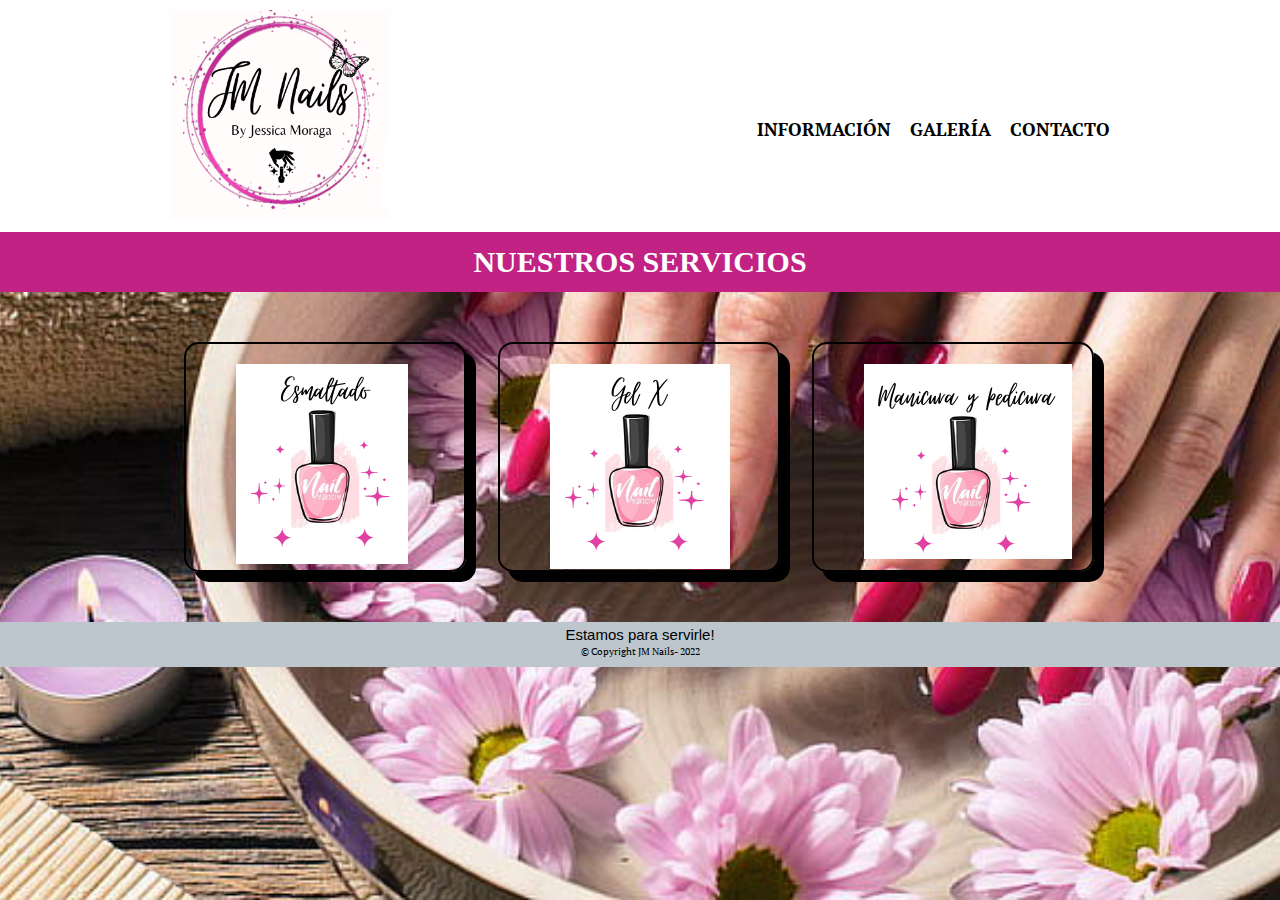
<file: index.html>
<!DOCTYPE html>

<html>
	<head>
		<meta charset="utf-8">
		<title>JM Nails</title>
		<link rel="stylesheet" href="assets/css/reset.css"> <!--QUITA ESPACIAMIENTO-->
		<link rel="stylesheet" href="assets/css/style.css">
		<link rel="icon" href="assets/imagenes/icon1.ico">
		<link rel="preconnect" href="https://fonts.googleapis.com">
		<link rel="preconnect" href="https://fonts.gstatic.com" crossorigin>
		<link href="https://fonts.googleapis.com/css2?family=Josefin+Sans:wght@200&family=PT+Serif:wght@700&display=swap" rel="stylesheet">

	<body>
		<header>
			<div class="caja1">
				<h1><img class="logotipo" src="assets/imagenes/logo-2.png"></h1>
				<nav>
					<ul>
						<li><a href="informacion.html">Información</a></li>
						<li><a href="galeria.html">Galería</a></li>
						<li><a href="contacto.html">Contacto</a></li>
					</ul>
				</nav>	
			</div>
		</header>

		<div class="caja2">
			<h2 class="titulo-centrado">nuestros servicios</h2>
		</div>

		<main>
			<ul class="productos">
				<li>
					<img src="assets/imagenes/esmaltado.png">
				</li>

				<li>
					<img src="assets/imagenes/gelx.png">
				</li>

				<li>
					<img src="assets/imagenes/manicura.png">
				</li>

			</ul>
			
		</main>
		<footer>
			
			<p class="mision">Estamos para servirle!</p>
			<p class="coopyright">&copy Copyright JM Nails- 2022</p>
		</footer>
	
	</body>
</html>
</file>
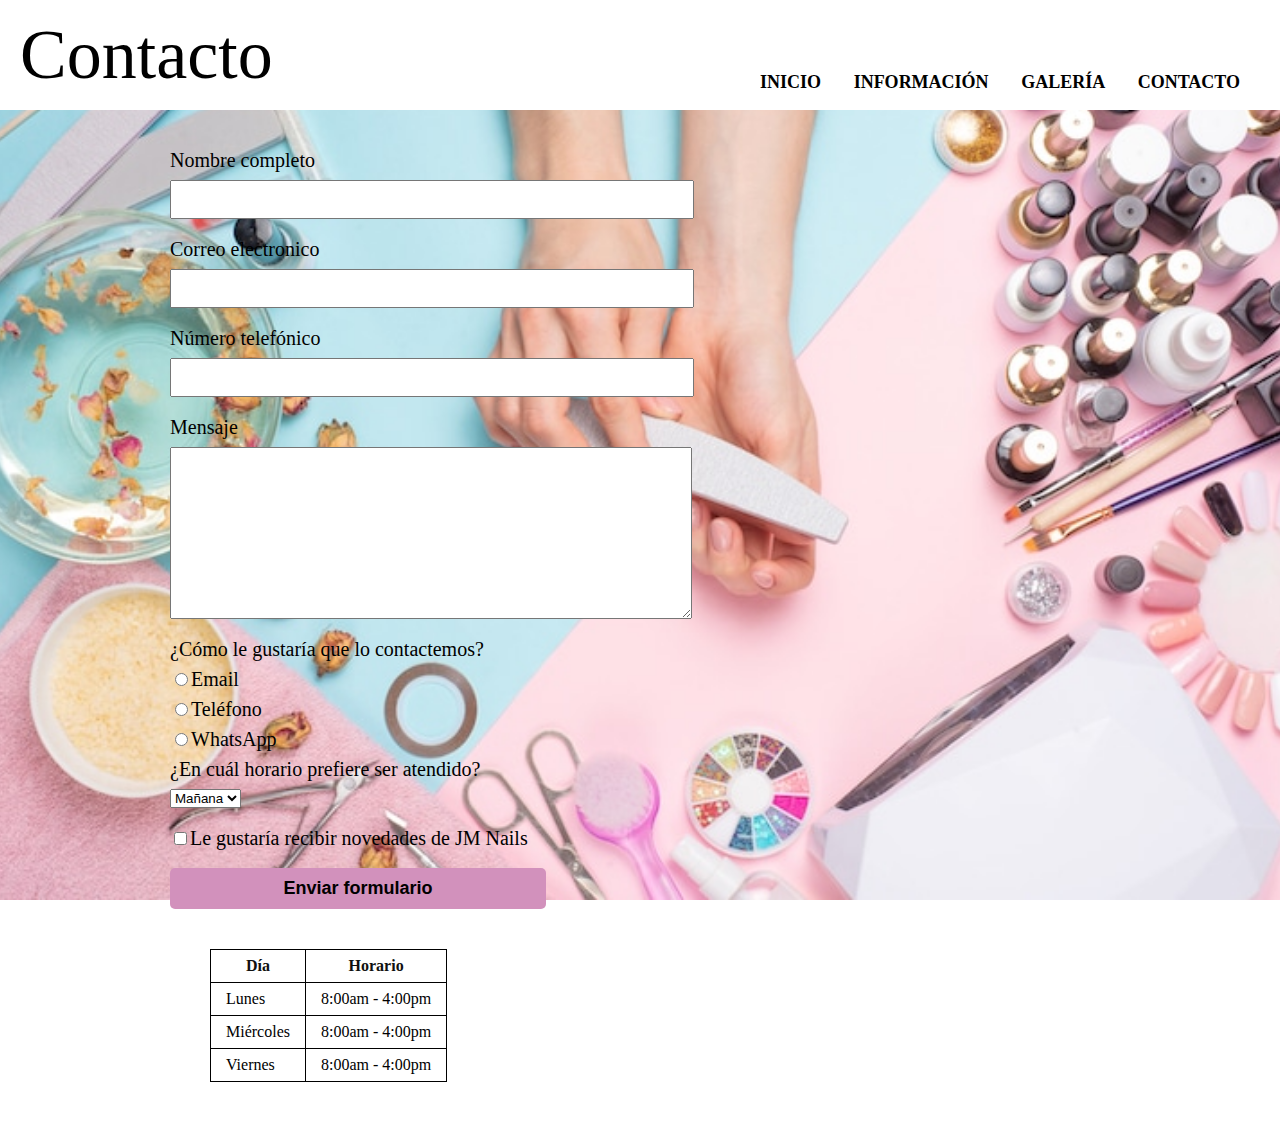
<file: contacto.html>
<!DOCTYPE html>

<html>
	<head>
		<meta charset="utf-8">
		<title>Contacto JM Nails</title>
		<link rel="stylesheet" href="assets/css/reset.css"> <!-- reset: es el archivo que nos resetea todos los estilos que vienen configurados por padrón, por defecto, por default, en el navegador. -->
		<link rel="stylesheet" href="assets/css/contacto.css">
		<link rel="icon" href="assets/imagenes/icon1.ico">
	</head>

	<body>
		
		<header>
			<div class="caja1">
				<h1> Contacto</h1> <!--poner en todas img/PENDIENTE-->
				<nav>
					<ul class="items">
						<li><a href="index.html">Inicio</a></li>
						<li><a href="informacion.html">Información</a></li>
						<li><a href="galeria.html">Galería</a></li>
						<li><a href="contacto.html">Contacto</a></li>
					</ul>
				</nav>	
			</div>
		</header>

		<main>
			<!--<p>Párrafo ejemplo</p> ejemplo para ver comportamientos-->

			<form class="formulario">
				<label for=nombrecompleto>Nombre completo</label>
				<input type="text" id="nombrecompleto" class="input-padron" required>

				<label for=correoelectronico>Correo electronico</label>	
				<input type="email" id="correoelectronico"class="input-padron" placeholder="">
				
				<label for=numerotelefonico>Número telefónico</label>
				<input type="tel" id="numerotelefonico"class="input-padron" required placeholder="">

				<label for="mensaje">Mensaje</label>
				<textarea cols="70" rows="10" id="mensaje"class="input-padron"></textarea>

				<fieldset>  <!--agrupa items que estan relacionados7 se cambia por el div7datos que hacen referencia a un conjunto de datos-->
					
					<legend>¿Cómo le gustaría que lo contactemos?</legend>

					<label for="radio-email"><input type="radio" name="contacto" value="email" id="radio-email">Email</label>
					

					<label for="radio-telefono"><input type="radio" name="contacto" value="telefono" id="radio-telefono">Teléfono</label>
					

					<label for="radio-whatsapp"><input type="radio" name="contacto" value="whatsapp" id="radio-whatsapp">WhatsApp</label>
				</fieldset>

				<fieldset>
					<legend>¿En cuál horario prefiere ser atendido?</legend>
					<select>
						<option>Mañana</option>
						<option>Tarde</option>
						<option>Noche</option>
					</select>
				</fieldset>
					

				<label class="checkbox"><input type="checkbox">Le gustaría recibir novedades de JM Nails</label>
				
				
				<input type="submit" value="Enviar formulario" class="enviar">
			</form>

			<table>   <!--crear tabla-->

				<thead> <!--etiqueta de encabezado de tabla-->
					<tr>  <!--líneas de tabla-->
						<th>Día</th> <!-- th celdas de encabezado-->
						<th>Horario</th>
					</tr>
				</thead>

				<tbody>  <!--cuerpo de tabla-->
					<tr>
					<td>Lunes</td>  <!--celdas de tabla-->
					<td>8:00am - 4:00pm</td>
				</tr>
				<tr>
					<td>Miércoles</td>
					<td>8:00am - 4:00pm</td>
				</tr>
				<tr>
					<td>Viernes</td>
					<td>8:00am - 4:00pm</td>
				</tr>

				</tbody>
			</table>
		</main>
		
	
	</body>
</html>
</file>
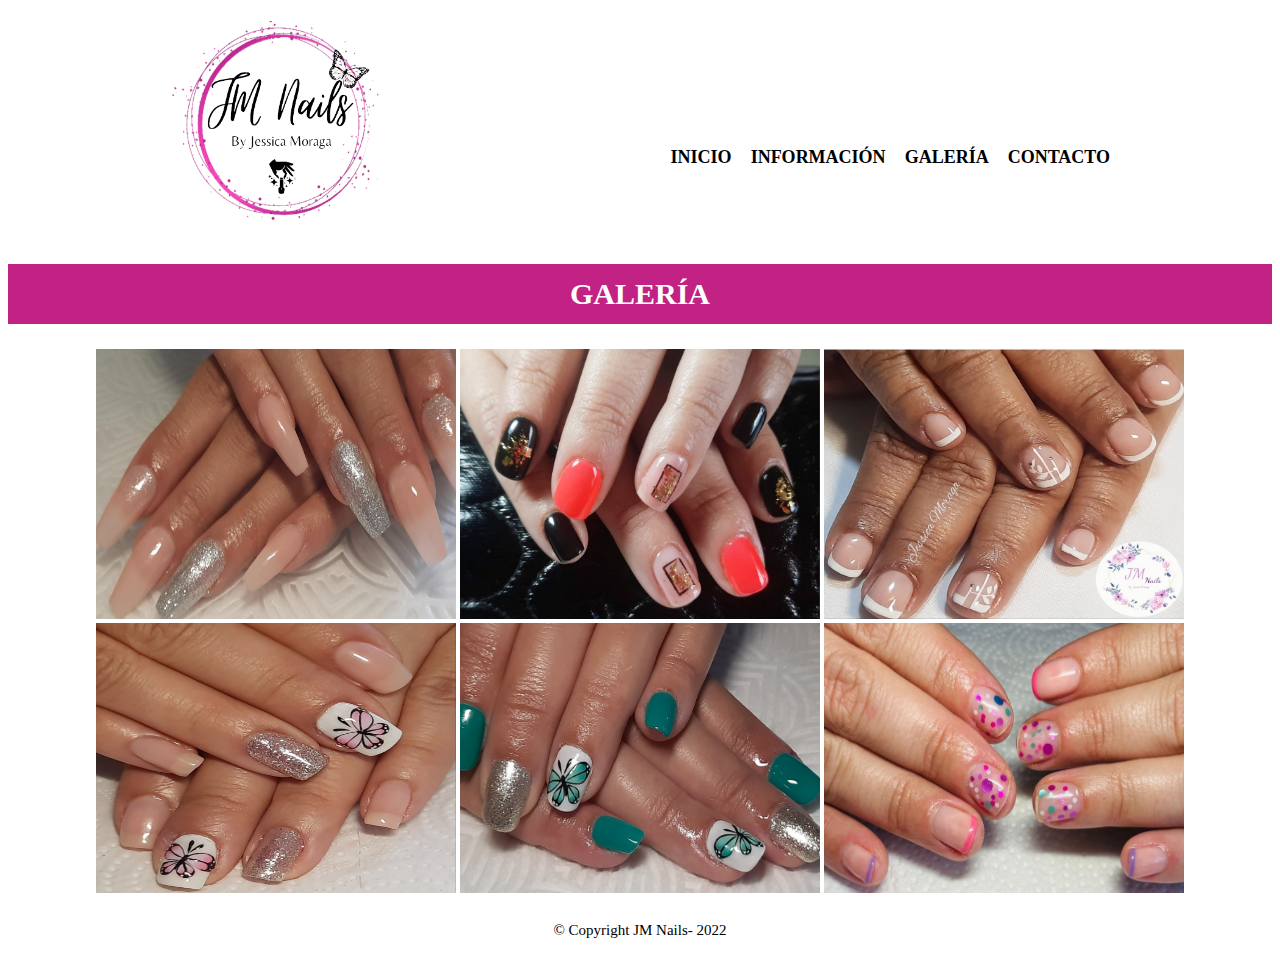
<file: galeria.html>
<!DOCTYPE html>
<html>
<head>
	<meta charset="utf-8">
	<title>Galeria JM Nails</title>
	<link rel="stylesheet" href="assets/css/galeria.css">
	<link rel="icon" href="assets/imagenes/icon1.ico">
</head>
<body>
	<header>
		<div class="caja1">
			<h1><img class="logotipo" src="assets/imagenes/logo3.png"></h1>
			<nav>
					<ul>
						<li><a href="index.html">Inicio</a></li>
						<li><a href="informacion.html">Información</a></li>
						<li><a href="galeria.html">Galería</a></li>
						<li><a href="contacto.html">Contacto</a></li>
					</ul>
				</nav>	
		</div>

		<div class="caja2">
			<h2 class="titulo-centrado">Galería</h2>
		</div>

		<div class="contenedor-galeria">
			<img class="galeria" src="assets/imagenes/img1.jpg">
			<img class="galeria" src="assets/imagenes/img2.jpg">
			<img class="galeria" src="assets/imagenes/img3.jpg">
			<img class="galeria" src="assets/imagenes/img4.jpg">
			<img class="galeria" src="assets/imagenes/img5.jpg">
			<img class="galeria" src="assets/imagenes/img6.jpg">
		</div>
	</header>

	<footer>
		
		<p class="coopyright">&copy Copyright JM Nails- 2022</p>
	</footer>

	
</body>
</html>
</file>
<file: assets/css/style.css>
body{
	background-image: url(../../assets/imagenes/banner2.jpg);
	background-position: center;
	background-repeat: no-repeat;
	background-size: cover;
	background-attachment: fixed;
	font-family: 'Josefin Sans', sans-serif;
	font-family: 'PT Serif', serif;
}

header{
	background-color: #FFFFFF;
	padding: 10px 0;

}

.caja1{
	width: 940px;
	position: relative;
	margin: 0 auto;
}


.logotipo{
	width: 220px;
	height: 210px;  
}

.logotipo:hover{
	opacity: 0.80;
}

nav{
	position: absolute;
	top:110px;
	right: 0;
}

nav li {
	display: inline;
	margin: 0 0 0 15px;

}

nav a{
	text-transform: uppercase;
	color:#000000;
	font-weight:bold;
	font-size: 18px;
	text-decoration: none;
}

nav a:hover{
	color: #DD9FEB;
	text-decoration: underline;
}

.caja2{
	background-color: #C12283;
	padding: 0px 0;

}

.titulo-centrado{
	text-transform: uppercase;
	color:#FFFFFF;
	font-family: bookantigua;
	font-weight:bold;
	font-size: 30px;
	text-align: center;
	line-height: 60px;
}

.productos {
	width: 940px;
	margin: 0 auto;
	padding: 50px;
}


.productos li{
	display: inline-block;
	width: 30%;
	height: 230px;
	vertical-align: top;
	margin: 0 1.5%;
	padding: 20px 50px;
	box-sizing: border-box;
	border-color: #000000;
	border-width: 2px;
	border-style: solid;
	border-radius: 15px;
	transition: 400ms;
	box-shadow: 10px 10px #000000;
}

.productos li:active{
	border-color: #000000;
}


footer{
	background-color:#BCC6CC;
	padding: 5px;
}

.mision{
	color:#000000;
	text-align:center; 
	padding: 0;
	font-size: 15px;
	font-family: arial;
}

.coopyright{
	text-align:center;
	padding: 5px;
	font-size: 10px;
}
</file>
<file: assets/css/contacto.css>
body {
	background-image: url(../../assets/imagenes/portada1.jpg);
	background-position: center center;
	background-repeat: no-repeat;
	background-attachment: fixed;
	background-size: cover;
	background-color: transparent;

}

header{
	background-color: #FFFFFF;
}

.caja1{
	font-family: georgia;
	font-size: 70px;
	padding: 20px 0 20px 20px;
}
.items{
	padding: 10px 40px;
	top:110px;
}


nav{
	position: absolute;
	top:20px;
	right: 0;
}

nav li {
	display: inline;
	margin: 0 0 0 15px;

}

nav a{
	text-transform: uppercase;
	color:#000000;
	font-family: bradley hand;
	font-weight:bold;
	font-size: 18px;
	text-decoration: none;
}

nav a:hover{
	color: #DD9FEB;
	text-decoration: underline;
}

.caja2{
	background-color: #C12283;
	padding: 0px 0;

}

.titulo-centrado{
	text-transform: uppercase;
	color:#FFFFFF;
	font-family: bookantigua;
	font-weight:bold;
	font-size: 30px;
	text-align: center;
	line-height: 60px;
}

.productos {
	width: 940px;
	margin: 0 auto;
	padding: 50px;

}


.productos li{
	display: inline-block;
	width: 30%;
	height: 230px;
	vertical-align: top;
	margin: 0 1.5%;
	padding: 10px;
	box-sizing: border-box;
	border-color: #000000;
	border-width: 2px;
	border-style: solid;
	border-radius: 15px;
}

.productos li: hover{
	border-color: #008080;	
}

.productos li:active{
	border-color: #000000;
}

/*main > p{
	background-color: green;
}

label{
	background: red;
}*/
	

main{
	width: 940px;
	margin: 0 auto;
}
form{
	margin: 40px 0;
}

form label, legend{
	display: block;
	font-size: 20px;
	margin: 0 0 10px;
}

.input-padron{
	display: block;
	margin: 0 0 20px ;
	padding: 10px 25px;
	width: 50%;
}

.checkbox{
	margin: 20px 0;
}

form p{
	color: #000000;
}

.enviar{
	width: 40%;
	padding: 10px 0;  /*espaciamiento interno*/
	font-size: 18px;
	font-weight: bold;
	color: black;
	background-color: #D291BC;
	border: none;
	border-radius: 5px;
	transition: 1s all;
	cursor: pointer;
}

.enviar:hover{
	background: #FFFFFF;
	transform: scale(1.2)      /*rotate(70deg);Efecto de aumentar boton de enviar*/
                              /*Rotate= el elemento gira 70 grados*/
}

table{
	margin: 40px 40px;
}

thead{
	background: #555555;
	color: #101010;
	font-weight: bold;
}

td,th{
	border: 1px solid #000000; /*solid= toda la línea llena*/
	background: #FFFFFF;
	padding: 8px 15px; /*8 sp e inf, 15 der,izq*/
}
</file>
<file: assets/css/galeria.css>
body{
	background-color:  #FFFFFF;
}

.caja1{
	width: 940px;
	position: relative;
	margin: 0 auto;
}

.logotipo{
	width: 220px;
	height: 210px;  
}

nav{
	position: absolute;
	top:110px;
	right: 0px;
}

nav li {
	display: inline;
	margin: 0 0 0 15px;
}

nav a{
	text-transform: uppercase;
	color:#000000;
	font-family: bradley hand;
	font-weight:bold;
	font-size: 18px;
	text-decoration: none;
}

nav a:hover{
	color: #DD9FEB; /*efecto linea con color*/
	text-decoration: underline;
}

.caja2{
	background-color: #C12283;
	padding: 0px 0;
}

.titulo-centrado{
	text-transform: uppercase;
	color:#FFFFFF;
	font-family: bookantigua;
	font-weight:bold;
	font-size: 30px;
	text-align: center;
	line-height: 60px;
}


.contenedor-galeria{
	text-align: center; /*centrar imagenes*/


}

.galeria{
	width: 360px;
	height: 270px;
	/*opacity: 0.3; ejemplo para ver comportamiento*/
}


footer{
	background-color:#FFFFFF;
	padding: 10px 10px;
}

.mision{
	color:#000000; 
	padding: 0;
	
}

.coopyright{
	text-align:center;
	padding: 0;
	font-size: 15px;
	margin-bottom: 15px;

}
</file>
